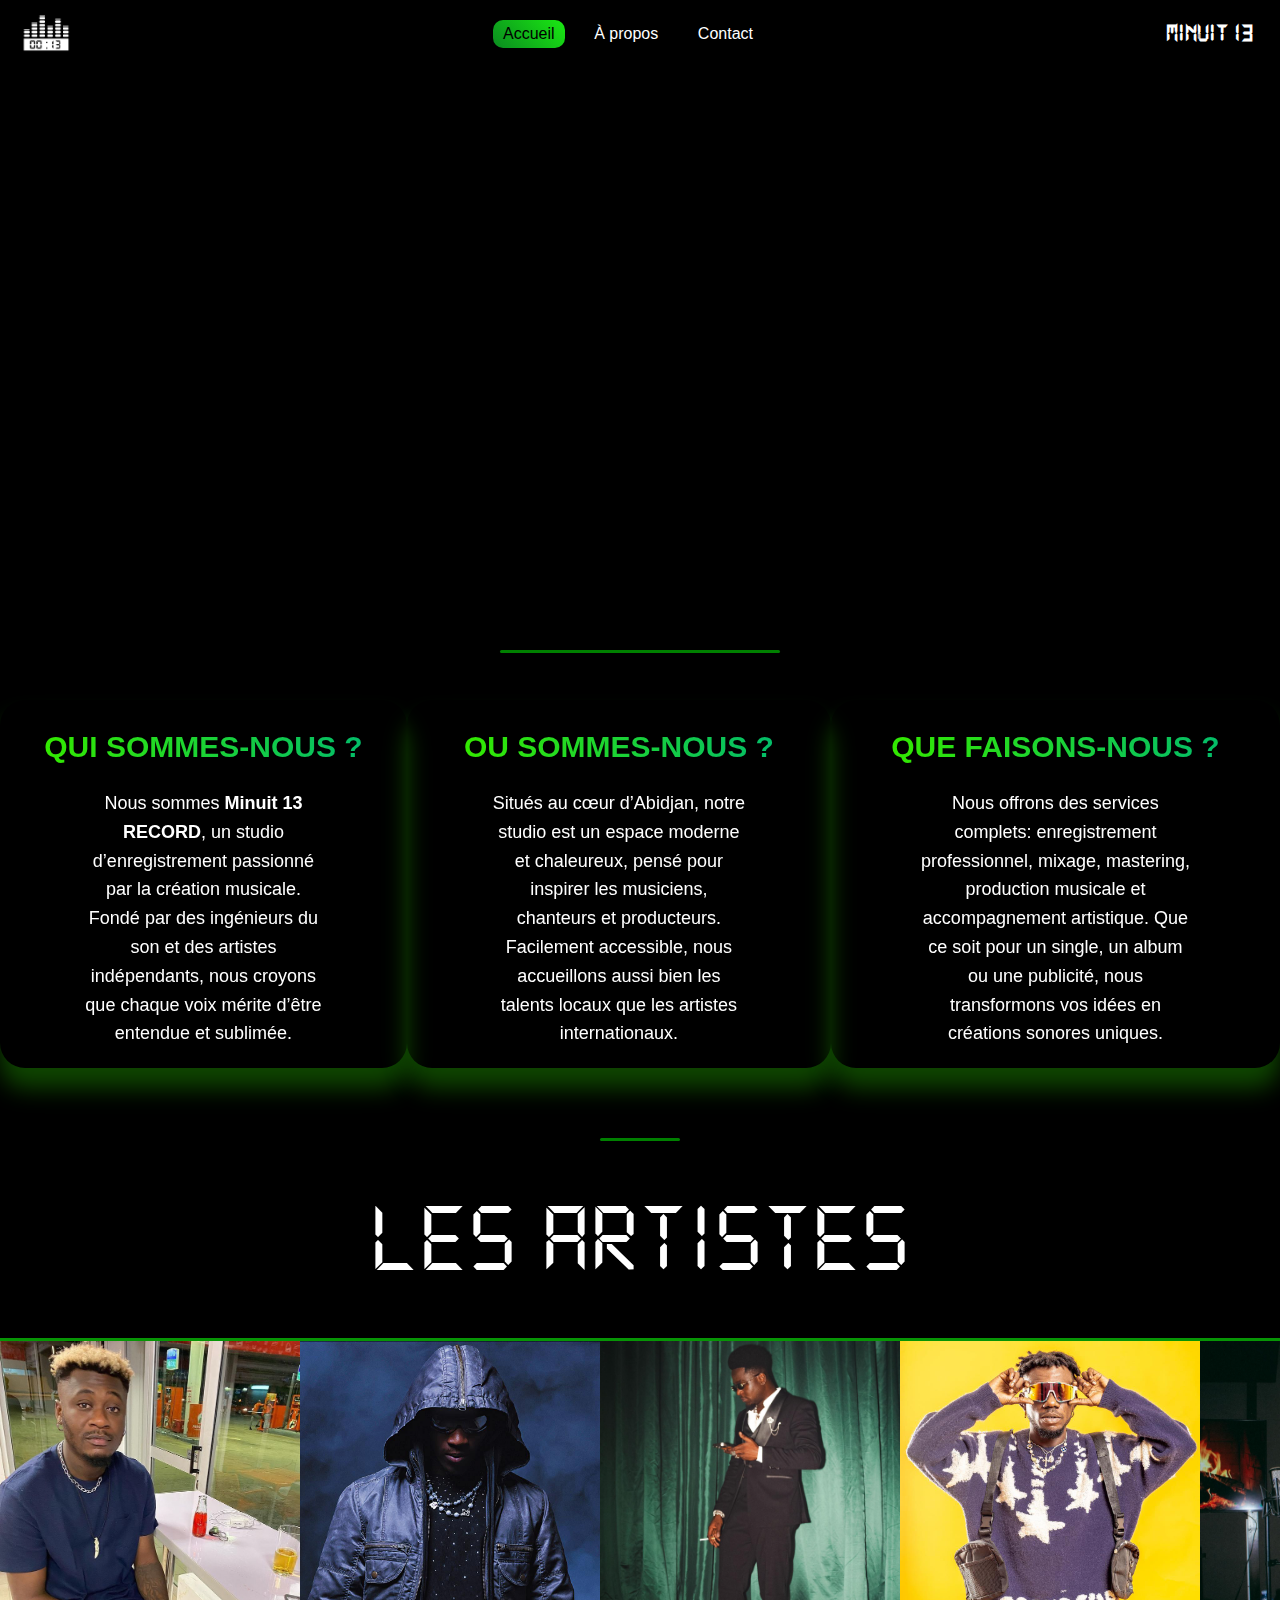
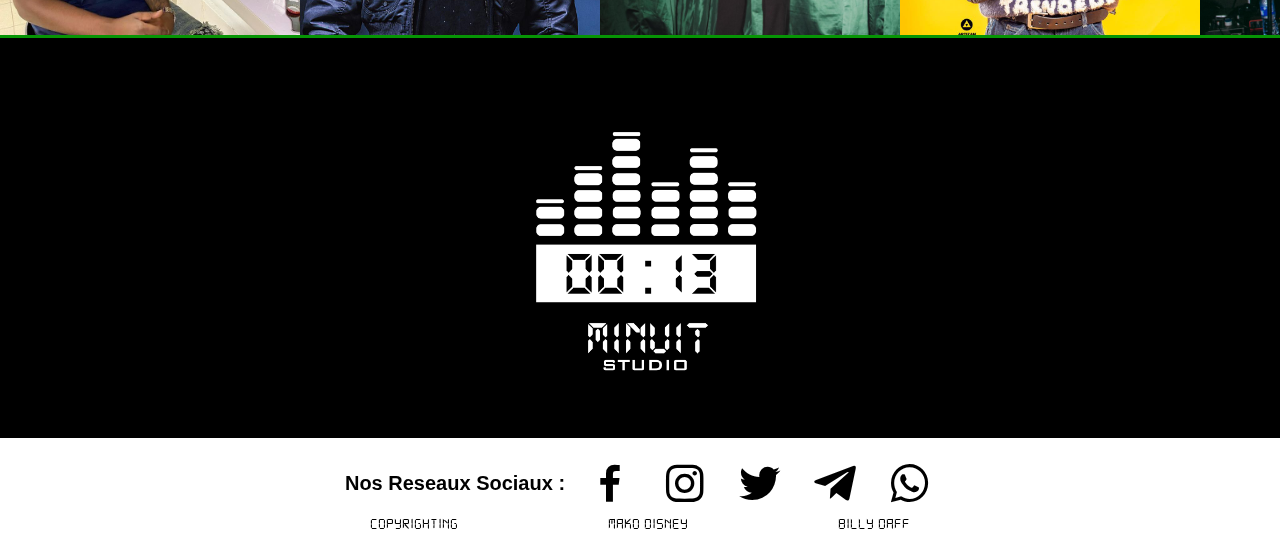
<file: index.html>
<!doctype html>
<html lang="fr">
  <head>
    <meta charset="UTF-8" />
    <meta name="viewport" content="width=device-width, initial-scale=1.0" />
    <title>Minuit 13 site offishal</title>
    <link rel="stylesheet" href="styles/header.css" />
    <link rel="stylesheet" href="styles/body.css" />
    <link rel="stylesheet" href="styles/footer.css" />
    <link
      href="https://unpkg.com/boxicons@2.1.4/css/boxicons.min.css"
      rel="stylesheet"
    />
  </head>
  <body>
    <header>
      <div class="logo-header-div">
      <img src="image/logo-simple.jpg" />
      </div>
      <div class="info-header-div">
        <ul class="info-header">
          <li><a href="minuit13.html">Accueil</a></li>
          <li><a href="about.html">À propos</a></li>
          <li><a href="contact.html">Contact</a></li>
        </ul>
      </div>
      <span>Minuit 13</span>
    </header>
    <main>
      <div class="div-cover">
      </div>
      <div class="bar-top"></div>
      <div class="info-main-div">
        <div>
          <span>QUI SOMMES-NOUS ?</span>
          <p>
            Nous sommes <strong>Minuit 13 RECORD</strong>, un studio
            d’enregistrement passionné par la création musicale. Fondé par des
            ingénieurs du son et des artistes indépendants, nous croyons que
            chaque voix mérite d’être entendue et sublimée.
          </p>
        </div>
        <div>
          <span>OU SOMMES-NOUS ?</span>
          <p>
            Situés au cœur d’Abidjan, notre studio est un espace moderne et
            chaleureux, pensé pour inspirer les musiciens, chanteurs et
            producteurs. Facilement accessible, nous accueillons aussi bien les
            talents locaux que les artistes internationaux.
          </p>
        </div>
        <div>
          <span>QUE FAISONS-NOUS ?</span>
          <p>
            Nous offrons des services complets: enregistrement professionnel,
            mixage, mastering, production musicale et accompagnement artistique.
            Que ce soit pour un single, un album ou une publicité, nous
            transformons vos idées en créations sonores uniques.
          </p>
        </div>
      </div>
      <div class="bar-bottom"></div>
      <div class="titre">
        <div class="artiste-div-titre">LES ARTISTES</div>
      </div>
      <div class="artiste-div">
        <div class="artiste-work-div">
          <div>
            <img class="lafouine" src="image/eljay2.jpg" />
            <span>Eljay</span>
          </div>
          <div>
            <img src="image/Mr.jpg" />
            <span>Mr CHRIST</span>
          </div>
          <div>
            <img src="image/fior2.jpg" />
            <span>Fior 2 Bior</span>
          </div>
          <div>
            <img src="image/oyoki.jpg" />
            <span>Oyoki</span>
          </div>
          <div>
            <img src="image/didib.jpg" />
            <span>Didi B</span>
          </div>
          <div>
            <img class="lafouine" src="image/La_Fouine.jpg" />
            <span>La Fouine</span>
          </div>
          <div>
            <img src="image/himra.jpg" />
            <span>Himra</span>
          </div>
        </div>
        <div class="artiste-work-div">
          <div>
            <img class="lafouine" src="image/eljay2.jpg" />
            <span>Eljay</span>
          </div>
          <div>
            <img src="image/Mr.jpg" />
            <span>Mr CHRIST</span>
          </div>
          <div>
            <img src="image/fior2.jpg" />
            <span>Fior 2 Bior</span>
          </div>
          <div>
            <img src="image/oyoki.jpg" />
            <span>Oyoki</span>
          </div>
          <div>
            <img src="image/didib.jpg" />
            <span>Didi B</span>
          </div>
          <div>
            <img class="lafouine" src="image/La_Fouine.jpg" />
            <span>La Fouine</span>
          </div>
          <div>
            <img src="image/himra.jpg" />
            <span>Himra</span>
          </div>
        </div>
      </div>
      <div class="logo-bottom">
        <img src="image/logo.jpg" />
      </div>
    </main>
    <footer class="footer">
      <div class="footer-div-first animate-property">
        <div>
          <span> Nos Reseaux Sociaux : </span>
        </div>
        <div class="icones">
          <i class="bx bxl-facebook"></i>
          <i class="bx bxl-instagram"></i>
          <i class="bx bxl-twitter"></i>
          <i class="bx bxl-telegram"></i>
          <i class="bx bxl-whatsapp"></i>
        </div>
      </div>
      <div class="footer-div-second animate-property">
        <p>Copyrighting</p>
        <p>Mako Disney</p>
        <p>Billy Daff</p>
      </div>
    </footer>
  </body>
</html>
</file>
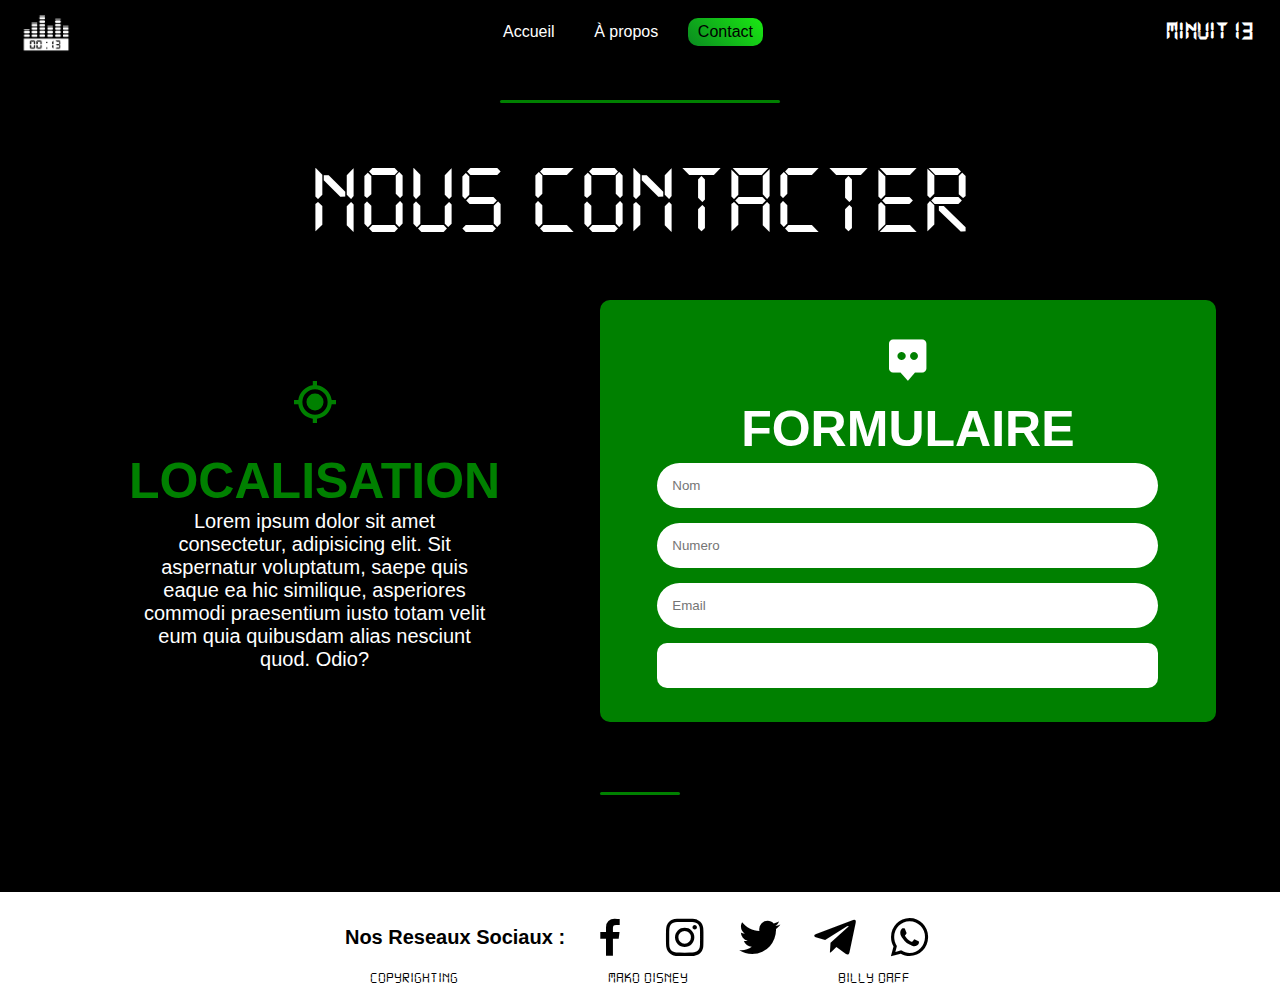
<file: contact.html>
<!doctype html>
<html lang="fr">
  <head>
    <meta charset="UTF-8" />
    <meta name="viewport" content="width=device-width, initial-scale=1.0" />
    <title>Minuit 13 site offishal</title>
    <link rel="stylesheet" href="styles/header-contact.css" />
    <link rel="stylesheet" href="styles/body-contact.css" />
    <link rel="stylesheet" href="styles/footer.css" />
    <link
      href="https://unpkg.com/boxicons@2.1.4/css/boxicons.min.css"
      rel="stylesheet"
    />
  </head>
  <body>
    <header>
      <div class="logo-header-div">
      <img src="image/logo-simple.jpg" />
      </div>
      <div class="info-header-div">
        <ul class="info-header">
          <li><a href="index.html">Accueil</a></li>
          <li><a href="about.html">À propos</a></li>
          <li><a href="contact.html">Contact</a></li>
        </ul>
      </div>
      <span>Minuit 13</span>
    </header>

    <main>
      <div class="bar-top"></div>

      <div class="titre">
        <div class="contact-div-titre">NOUS CONTACTER</div>
      </div>
      <div class="contact-div">
        <div class="localisation-div">
          <i class="bx bx-current-location"></i>
          <span>LOCALISATION</span>
          <p>
            Lorem ipsum dolor sit amet consectetur, adipisicing elit. Sit
            aspernatur voluptatum, saepe quis eaque ea hic similique, asperiores
            commodi praesentium iusto totam velit eum quia quibusdam alias
            nesciunt quod. Odio?
          </p>
        </div>

        <div class="formulaire-div">
          <form action="">
            <div>
              <i class="bx bxs-message-alt-dots"></i>
              <span>FORMULAIRE</span>
            </div>
            <div>
              <input type="text" name="" placeholder="Nom" id="" />
              <input type="Number" placeholder="Numero" />
              <input type="email" placeholder="Email" />
              <textarea name="" placeholder="Laissez nous un message" id="">
              </textarea>
            </div>
          </form>
        </div>
      </div>
      <div class="bar-bottom"></div>
    </main>
    <footer class="footer">
      <div class="footer-div-first animate-property">
        <div>
          <span> Nos Reseaux Sociaux : </span>
        </div>
        <div class="icones">
          <i class="bx bxl-facebook"></i>
          <i class="bx bxl-instagram"></i>
          <i class="bx bxl-twitter"></i>
          <i class="bx bxl-telegram"></i>
          <i class="bx bxl-whatsapp"></i>
        </div>
      </div>
      <div class="footer-div-second animate-property">
        <p>Copyrighting</p>
        <p>Mako Disney</p>
        <p>Billy Daff</p>
      </div>
    </footer>
  </body>
</html>
</file>
<file: styles/header.css>
@font-face {
    font-family: "DS-digital";
    src: url("../fonts/DSDIGI.woff2") format("woff2"),
        url("../fonts/DSDIGI.woff") format("woff");
    font-weight: normal;
    font-style: normal;
}
header {
    display: flex;
    justify-content: space-between;
    align-items: center;
    padding: 10px 27px 10px 10px;
    background-color: black;
    position:fixed;
    left:0;
    right:0;
    top: 0;
    z-index:100;
   
}
.info-header {
    display: flex;
    align-items: center;
    justify-content: space-between;
    width:250px;

}
.info-header li{
    position:relative;
}


.info-header a{

    text-decoration: none;
    list-style: none;
    color:rgb(255, 255, 255);
    position:relative;
}
.info-header li:first-child a{
    color:black;
    font-weight: 500;
    
}
.info-header li:first-child:before{

    content:'';
    background:linear-gradient(45deg, rgb(10, 139, 32), rgb(26, 233, 18));
    position:absolute;
    top:-5px;
    bottom:-5px;
    left:-10px;
    right:-10px;
    border-radius:10px;
    z-index: -1;
    
    
}


    .info-header a:after{

    content: '';
    position: absolute;
    background-color: green;
    bottom:-15px;
    left:10px;
    right:10px;
    height: 3px;
    border-radius:100px;
    opacity:0;
    transform: scaleX(0);
    transition: opacity 0.3s ease-in, transform 0.3s ease-in-out;
    }

.info-header a:hover:after{
    opacity:1;
    transform: scaleX(1);
}
.info-header li{
    list-style: none;
}

header img{
    width: 70px;
    margin-right: 10px;
}


header span{
    color: white;
    font-size: 25px;
    font-weight: bold;
    font-family: "DS-digital", sans-serif;
}
</file>
<file: styles/body.css>
@font-face {
    font-family: "DS-digital";
    src: url("fonts/DS-DIGI.TTF") format("TTF");
    font-weight: normal;
    font-style: normal;
}

* {
    margin: 0;
    padding: 0;
    box-sizing: border-box;
    font-family: Arial;
}

body {
    background-color: black;
    color: white;

}

/*----------BAR-TOP---------------*/
.bar-top {
    position: relative;
    width: 100%;
    margin-bottom: 100px;
}

.bar-top:after {
    content: '';
    position: absolute;
    background-color: green;
    height: 3px;
    left: 500px;
    right: 500px;
    border-radius: 100px;
}

/***********AFFICHE*******************/
.div-cover {
    width: 100%;
    height: 600px;
    margin-bottom: 50px;
}

.div-cover img {
    width: 100%;
    height: 100%;
    object-fit: cover;
    object-position: top;
}

/*-----------------INFO------------------*/
.info-main-div {
    display: flex;
    flex-direction: row;
    justify-content: space-between;
    align-items: center;
    margin-bottom: 70px;
}

.info-main-div div {
    animation-name: pop;
    animation-duration: 2s;
    animation-timing-function: ease-in-out;
    animation-iteration-count: 1;
    display: flex;
    flex-direction: column;
    align-items: center;
    justify-content: center;
    text-align: center;
    box-shadow: 0 20px 25px rgba(51, 233, 0, 0.3);
    border-radius: 25px;
    padding: 30px 0px 20px 0px;

}

.info-main-div p {
    width: 60%;
    font-size: 18px;
    line-height: 1.6;
    margin-top: 25px;

}

.info-main-div span {
    animation-name: pop;
    animation-duration: 1s;
    animation-delay: 1.5s;
    animation-fill-mode: both;
    animation-timing-function: ease-out;
    font-size: 30px;
    font-weight: bold;
    background: linear-gradient(90deg, rgba(51, 233, 0, 1) 0%, rgb(3, 189, 105) 100%);
    background-clip: text;
    -webkit-background-clip: text;
    -webkit-text-fill-color: transparent;
}

/*------------BAR-BOTTOM--------------------*/
.bar-bottom {
    position: relative;
    width: 100%;
    padding-bottom: 50px;
}

.bar-bottom:after {
    content: '';
    position: absolute;
    background-color: green;
    height: 3px;
    left: 600px;
    right: 600px;
    border-radius: 100px;
}
/****************TITRE BOTTOM************/
.titre{

    display: flex;
    justify-content: center;
    align-items: center;
}
.artiste-div-titre {
    
    display:inline-block;
    font-family: "DS-digital";
    font-size: 100px;
    text-align: center;
    margin-bottom: 50px;
    cursor:pointer;
    transition: transform 1s ease;
}
.artiste-div-titre:hover{
    transform: translateY(-30px);

}

/*-----------LIST ARTISTES---------------------*/
.artiste-div {

    border-top-color: rgb(7, 149, 5);
    border-bottom-color: rgb(7, 149, 5);
    border-top-style: solid;
    border-bottom-style: solid;
    display: flex;
    flex-direction: row;
    justify-content: space-between;
    overflow: hidden;
    height: 300px;
    width: 100%;
    overflow-x:auto;
}
.artiste-div::-webkit-scrollbar{
    display:none;
}

.artiste-work-div {
    animation-name:rotation;
    animation-duration:10s;
    animation-timing-function: linear;
    animation-iteration-count: infinite;
    display: flex;
    flex-direction: row;
    justify-content: space-between;
    height: 300px;
    position: relative;
}

.artiste-work-div div {
    
    /*flex: 0 0 300px;*/
    flex-grow:0;
    flex-shrink: 0;
    flex-basis:300px;
    position: relative;
    height: auto;
    cursor: pointer;

}

.artiste-work-div img {

    width: 100%;
    object-fit: cover;
    height: 300px;

}
.artiste-work-div .lafouine{
    object-position: top;
}
.artiste-work-div div span {
    position: absolute;
    z-index: 51;
    text-align: center;
    color: rgb(0, 0, 0);
    font-weight: bold;
    font-family: "DS-digital";
    font-size: 35px;
    left: 0px;
    right: 0px;
    top: 130px;
    opacity: 0;
    transition: opacity 0.3s;
}

.artiste-work-div div:hover span {
    opacity: 1;
}




.artiste-work-div div:hover img {
    filter: blur(5px);
}



.artiste-work-div div:after {
    content: '';
    background-color: rgba(62, 255, 9, 0.5);
    color: rgb(0, 0, 0);
    text-align: center;
    position: absolute;
    top: 0;
    left: 0;
    right: 0;
    bottom: 0;
    opacity: 0;
    transition: opacity 0.3s;
    z-index: 50;
}

.artiste-work-div div:hover:after {
    opacity: 1;
}

/*-----------LOGO-BOTTOM-------------------*/

.logo-bottom {
    width: 100%;
    display: flex;
    justify-content: center;
    align-items: center;
    height: 350px;
    overflow: hidden;
    margin-top: 50px;
    position: relative;
    cursor: pointer;
    
}

.logo-bottom img {
    width: 500px;
    object-fit: cover;
    object-position: center;
    
}

.logo-bottom::after {
    content: "";
    position: absolute;
    inset: 0;
    background-color: rgba(0, 154, 0, 1);
    /* rouge transparent */
    mix-blend-mode: multiply;
    /* fusionne la couleur avec l’image */
    opacity:0;
    transition: opacity 0.15s;
}
.logo-bottom:hover::after {

    opacity:1;

}

/*----------ANIMATION--------------*/
@keyframes rotation {
    0% {
        transform: translate(0);
    }

    100% {
        transform: translate(-100%);

    }
}

@keyframes pop {
    0% {

        transform: scale(0);
    }

    100% {
        transform: scale(1);
    }
}

@keyframes mleft {
    0% {
        transform: translateX(-2000px);
    }

    100% {
        transform: translateX(0);
    }
}

@keyframes mright {
    0% {
        transform: translateX(2000px);
    }

    100% {
        transform: translateX(0);
    }
}

.animate-property{
    animation-duration:2s;
    animation-timing-function: ease-out;
    animation-iteration-count: 1;
    animation-delay: 2s;
    animation-fill-mode: both;
}
</file>
<file: styles/footer.css>
@font-face {
    font-family: "DS-digital";
    src: url("../fonts/DSDIGI.woff2") format("woff2"),
        url("../fonts/DSDIGI.woff") format("woff");
    font-weight: normal;
    font-style: normal;
}
.footer{
   
    background-color: white;
    color: black;
    justify-items: center;
    padding-top:20px;
    padding-bottom:20px;
    display:grid;
    grid-template-columns: 1fr;
    row-gap:8px;
    width:100%;
    overflow-x:hidden;
}

.footer .footer-div-first div{

    
    display: flex;
    justify-content: center;
    align-items: center;
}
.footer-div-first{
    animation-name:mleft;
    display:flex;
    justify-content: center;
    align-items: center;
    width:100%;
}
.footer-div-first span{
    font-weight: 700;
    font-size:20px;
    margin-right:20px;
}
.icones{
    display: grid;
    grid-template-columns: 1fr 1fr 1fr 1fr 1fr;
    column-gap:25px;
}
.icones i{
    
    font-size:50px;
}
.footer-div-second {
    animation-name:mright;
    display:flex;
    gap:150px;

}
.footer .footer-div-second p{

    font-family: "DS-digital", sans-serif;
    
}
</file>
<file: styles/header-contact.css>
@font-face {
    font-family: "DS-digital";
    src: url("../fonts/DSDIGI.woff2") format("woff2"),
        url("../fonts/DSDIGI.woff") format("woff");
    font-weight: normal;
    font-style: normal;
}

header {
    display: flex;
    justify-content: space-between;
    align-items: center;
    padding: 10px 27px 10px 10px;
    background-color: black;
    position: fixed;
    left: 0;
    right: 0;
    top: 0;
    z-index: 100;

}

.logo-header-div {
    display: flex;
    justify-content: center;
    align-items: center;


}

.info-header {
    display: flex;
    align-items: center;
    justify-content: space-between;
    width: 250px;

}

.info-header li {
    position: relative;
    list-style: none;
}


.info-header a {

    text-decoration: none;
    list-style: none;
    color: rgb(255, 255, 255);
    position: relative;
}

.info-header li:last-child a {
    color: black;
    font-weight: 500;

}

.info-header li:last-child:before {

    content: '';
    background: linear-gradient(45deg, rgb(10, 139, 32), rgb(26, 233, 18));
    position: absolute;
    top: -5px;
    bottom: -5px;
    left: -10px;
    right: -10px;
    border-radius: 10px;
    z-index: -1;


}


.info-header a:after {

    content: '';
    position: absolute;
    background-color: green;
    bottom: -15px;
    left: 10px;
    right: 10px;
    height: 3px;
    border-radius: 100px;
    opacity: 0;
    transform: scaleX(0);
    transition: opacity 0.3s ease-in, transform 0.3s ease-in-out;
}

.info-header a:hover:after {
    opacity: 1;
    transform: scaleX(1);
}


header img {
    width: 70px;
    margin-right: 10px;
}


header span {
    color: white;
    font-size: 25px;
    font-weight: bold;
    font-family: "DS-digital", sans-serif;
}

/*-----------RESPONSIVITE--------------*/


@media (max-width:550px) {


    header {
        display: grid;
        grid-template-columns: 1fr 1fr 1fr;
        justify-content: center;
        align-items: center;
        background-color: black;
        position: fixed;
        left: 0;
        right: 0;
        top: 0;
        z-index: 100;
        padding: 0px;
        height: 50px;

    }

    .info-header {
        display: flex;
        align-items: center;
        justify-content: center;
        gap: 17px;


    }

    .info-header li {
        position: relative;
        list-style: none;
        font-size: 12px;
    }


    .info-header a {

        text-decoration: none;
        list-style: none;
        color: rgb(255, 255, 255);
        position: relative;
    }

    .info-header li:last-child a {
        color: black;
        font-weight: 500;

    }

    .info-header li:last-child:before {

        content: '';
        background: linear-gradient(45deg, rgb(10, 139, 32), rgb(26, 233, 18));
        position: absolute;
        top: -5px;
        bottom: -5px;
        left: -10px;
        right: -10px;
        border-radius: 10px;
        z-index: -1;


    }


    .info-header a:after {

        content: '';
        position: absolute;
        background-color: green;
        bottom: -15px;
        left: 10px;
        right: 10px;
        height: 3px;
        border-radius: 100px;
        opacity: 0;
        transform: scaleX(0);
        transition: opacity 0.3s ease-in, transform 0.3s ease-in-out;
    }

    .logo-header-div {
        display: flex;
        justify-content: center;
        align-items: center;


    }

    header .logo-header-div img {
        width: 50px;
        object-fit: cover;
        object-position: center;
    }


    header span {
        color: white;
        font-size: 12px;
        font-weight: bold;
        font-family: "DS-digital", sans-serif;

    }



}
</file>
<file: styles/body-contact.css>
@font-face {
    font-family: "DS-digital";
    src: url("../fonts/DSDIGI.woff2") format("woff2"),
        url("../fonts/DSDIGI.woff") format("woff");
    font-weight: normal;
    font-style: normal;
}

* {
    margin: 0;
    padding: 0;
    box-sizing: border-box;
    
}

body {
    background-color: black;
    color: white;
    font-family: Arial;
}

/*----------BAR-TOP---------------*/
.bar-top {
    position: relative;
    width: 100%;
    margin-bottom: 100px;
}

.bar-top:after {
    content: '';
    position: absolute;
    background-color: green;
    height: 3px;
    left: 500px;
    right: 500px;
    border-radius: 100px;
}




/****************TITRE BOTTOM************/
.titre {
    display: flex;
    justify-content: center;
    align-items: center;
}

body .contact-div-titre {
    margin-top: 50px;
    display: inline-block;
    font-family: "DS-digital", sans-serif;
    font-size: 100px;
    text-align: center;
    margin-bottom: 50px;
    cursor: pointer;
    transition: transform 1s ease;
}

.contact-div-titre:hover {
    transform: translateY(-30px);

}

/*-----------LOCALISATION---------------------*/
    .contact-div{
        width: 100%;
        display: flex;
        flex-direction:row;
        padding:0px 5%;
        gap:3%;
        margin-bottom: 70px;
    }
    .contact-div div{
        display: flex;
        flex-direction: column;
        justify-content: center;
        flex:1;
        text-align: center;
        
        
    }
    .contact-div span {
    font-weight: 700;
    font-size: 50px;
    color: green;
    
        
    }
        .localisation-div{
            align-items: center;
    }

        .localisation-div P{
            width:70%;
            font-size: 20px;
            text-wrap: wrap;
        

        }
    .formulaire-div{
        border-radius: 10px;
        padding: 3% 5% 3% 5%;
        background-color: green;
    }
    .formulaire-div div{
        
        flex-grow: 1;
        gap:15px;
    }

    .contact-div .formulaire-div span{
        color:white;
        margin-bottom:1%;
    }
    .formulaire-div input{
        height:5vh;
        padding-left:3%;
        border-radius: 100px;
        border:none;
    }
    .formulaire-div input:focus{
        outline:none;
    }
    .formulaire-div textarea{
        resize: none;
        padding-left: 3%;
        padding-top:3%;
        border-radius: 10px;
        border: none;
    }
     .formulaire-div textarea:focus{
        outline:none;
    }
    .contact-div i{

        font-size:50px;
    }

    .contact-div .localisation-div i{
        color:green;
        padding:5% 0px;
    }
    
/*------------BAR-BOTTOM--------------------*/
.bar-bottom {
    position: relative;
    width: 100%;
    padding-bottom: 100px;
}

.bar-bottom:after {
    content: '';
    position: absolute;
    background-color: green;
    height: 3px;
    left: 600px;
    right: 600px;
    border-radius: 100px;

}

/*------------------INFO-CREATEUR------------*/


/*----------ANIMATION--------------*/
@keyframes rotation {
    0% {
        transform: translate(0);
    }

    100% {
        transform: translate(-100%);

    }
}

@keyframes pop {
    0% {

        transform: scale(0);
    }

    100% {
        transform: scale(1);
    }
}

@keyframes mleft {
    0% {
        transform: translateX(-2000px);
    }

    100% {
        transform: translateX(0);
    }
}

@keyframes mright {
    0% {
        transform: translateX(2000px);
    }

    100% {
        transform: translateX(0);
    }
}

.animate-property {
    animation-duration: 2s;
    animation-timing-function: ease-out;
    animation-iteration-count: 1;
    animation-delay: 2s;
    animation-fill-mode: both;
}

/*---------Responsivity------------------*/
@media(max-width:550px){


    body .contact-div-titre {
    
            display: inline-block;
            font-family: "DS-digital", sans-serif;
            font-size: 50px;
            text-align: center;
            margin-bottom: 50px;
            cursor: pointer;
            transition: transform 1s ease;
        }
        .bar-top {
            position: relative;
            width: 100%;
            margin-bottom:30px;
        }
                .bar-top:after {
                    content: '';
                    position: absolute;
                    background-color: green;
                    height: 3px;
                    left: 100px;
                    right: 100px;
                    top:120px;
                    border-radius: 100px;
                }
        
         .bar-bottom {
             position: relative;
             width: 100%;
             padding-bottom:0;
         }

         .contact-div {
             width: 100%;
             display: flex;
             flex-direction: column;
             padding: 0px;
             gap:40px;
             margin-bottom: 50px;
         }
    
         .contact-div div {
             display: flex;
             flex-direction: column;
             justify-content: center;
             flex: 1;
             text-align: center;
    
    
         }
    
         .contact-div span {
             font-weight: 700;
             font-size: 35px;
             color: green;
    
    
         }
    
         .localisation-div {
             align-items: center;
         }
    
         .localisation-div P {
             width: 70%;
             font-size: 15px;
             text-wrap: wrap;
    
    
         }
    
         .formulaire-div {
             border-radius:0;
             padding: 3% 5% 10% 5%;
             background-color: green;
            
         }
    
         .formulaire-div div {
    
             flex-grow: 1;
             gap: 15px;
         }
    
         .contact-div .formulaire-div span {
             color: white;
             margin-bottom: 1%;
         }
    
         .formulaire-div input {
             height: 3vh;
             padding-left: 3%;
             border-radius: 100px;
             border: none;
         }
    
         .formulaire-div input:focus {
             outline: none;
         }
    
         .formulaire-div textarea {
             resize: none;
             padding-left: 3%;
             padding-top: 3%;
             border-radius: 10px;
             border: none;
         }
    
         .formulaire-div textarea:focus {
             outline: none;
         }
    
         .contact-div i {
    
             font-size: 40px;
         }
    
         .contact-div .localisation-div i {
             color: green;
             padding: 5px 0px;
         }
         .contact-div .formulaire-div span{
            padding-bottom:15px;
         }
}
</file>
